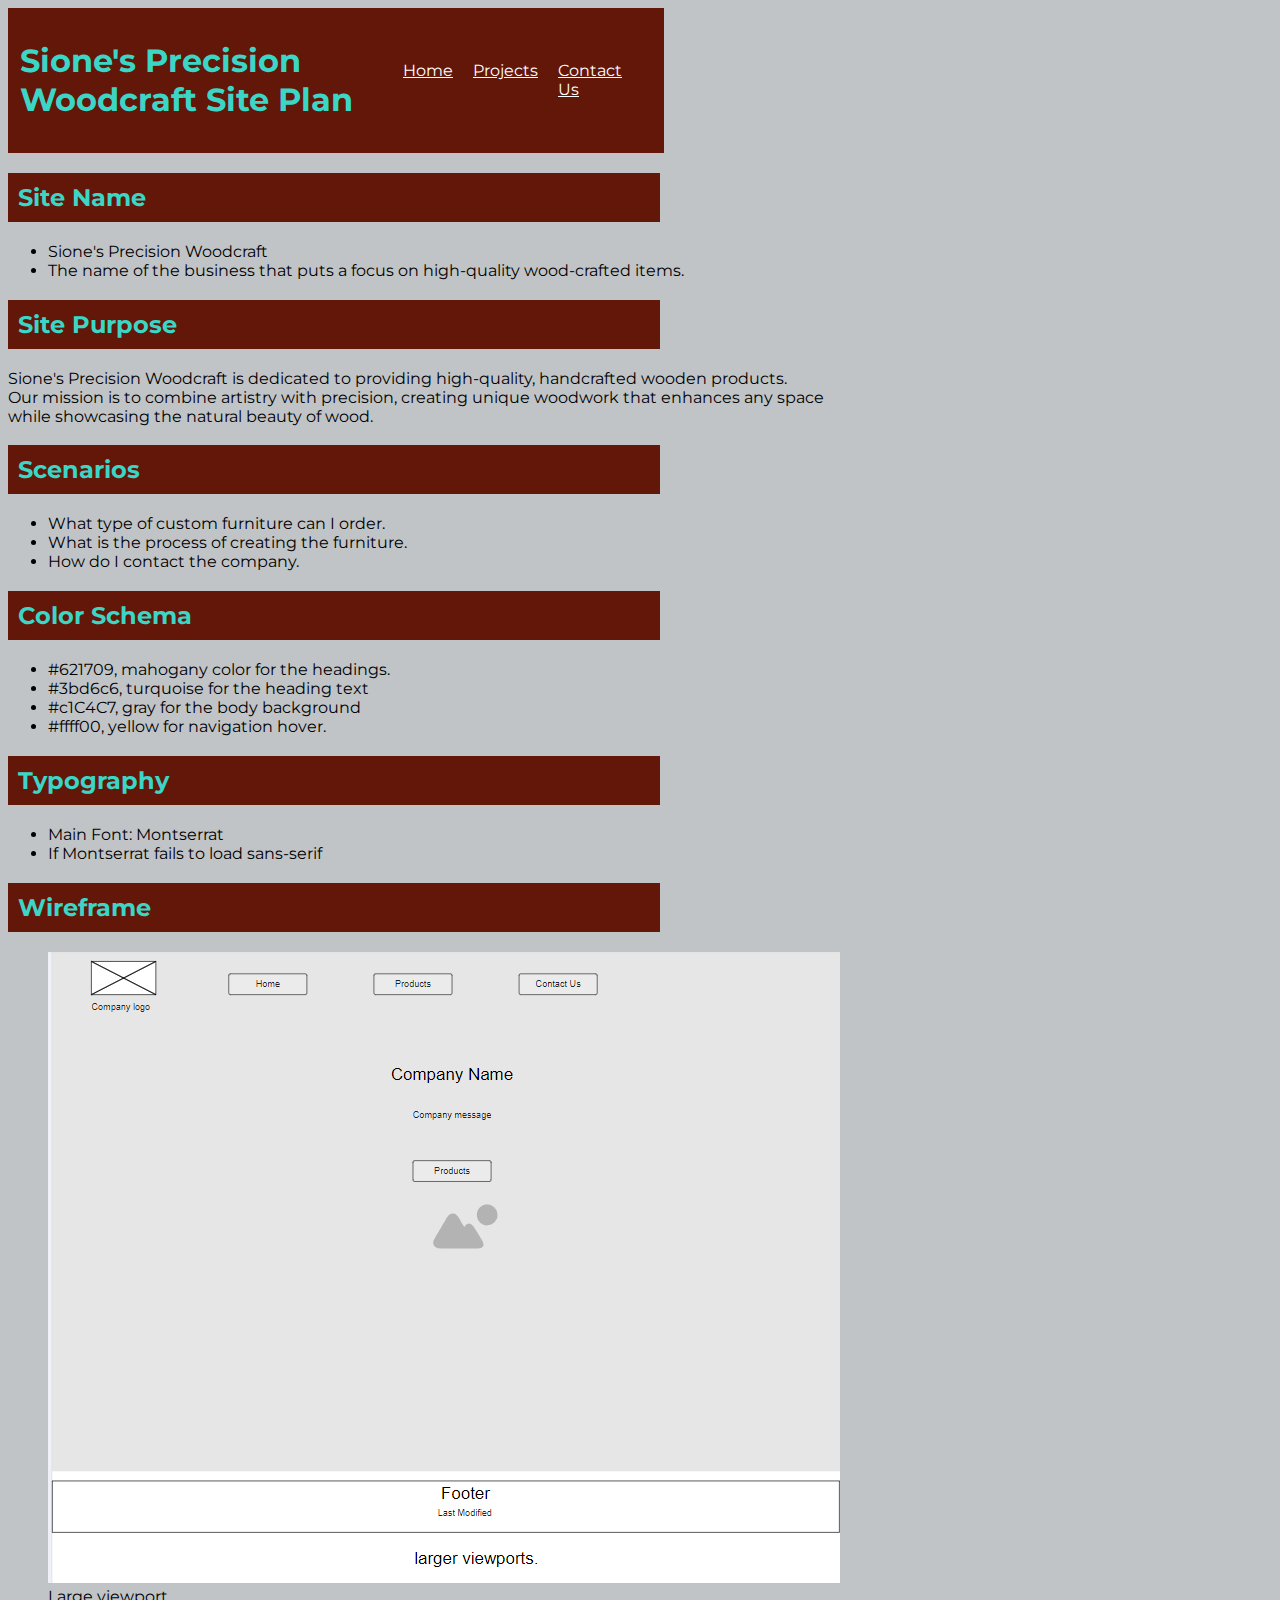
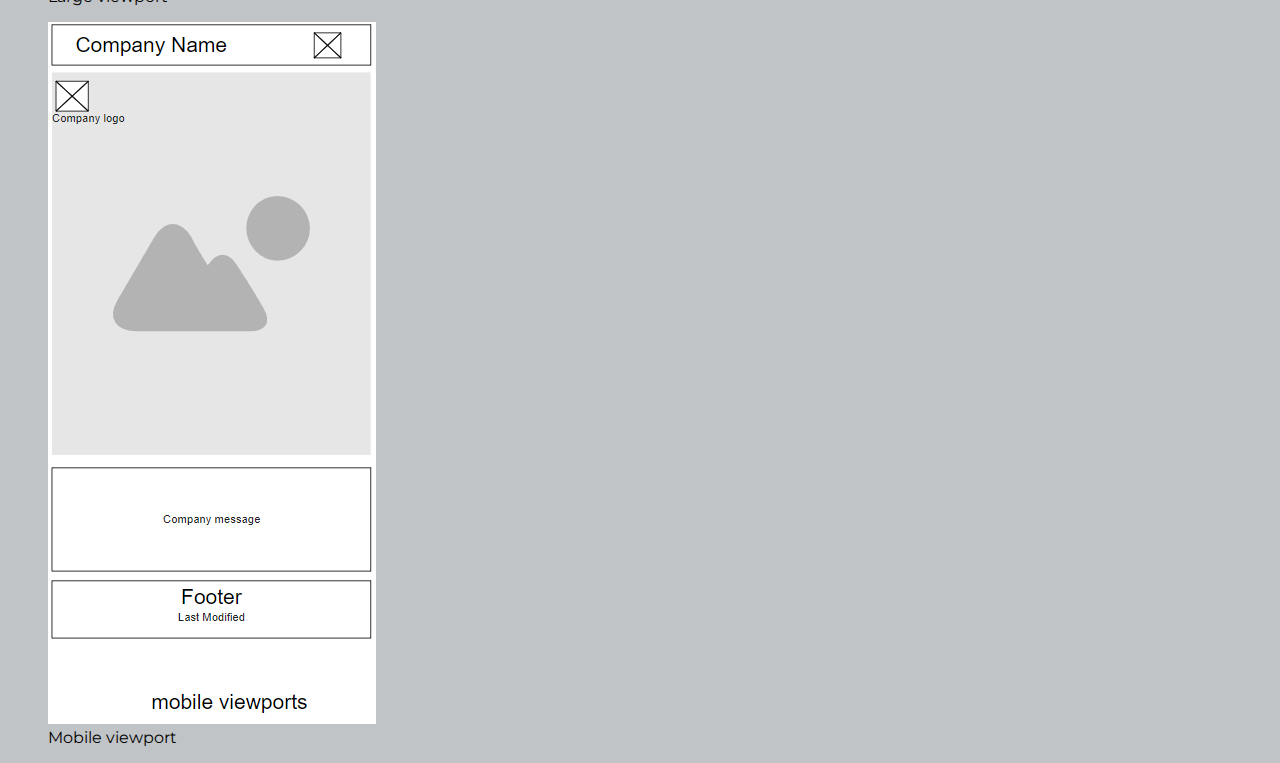
<file: index.html>
<!DOCTYPE html>
<html lang="en">
<head>
    <meta charset="UTF-8">
    <meta name="viewport" content="width=device-width, initial-scale=1.0">
    <title>Sione's Precision Woodcraft</title>
    <meta name="description" content="Sione's Precision Woodcraft is dedicated to providing high-quality, handcrafted wooden products. Our mission is to combine artistry with precision, creating unique woodwork that enhances any space while showcasing the natural beauty of wood.">
    <link rel="preconnect" href="https://fonts.googleapis.com">
    <link rel="preconnect" href="https://fonts.gstatic.com" crossorigin>
    <link href="https://fonts.googleapis.com/css2?family=Montserrat:ital,wght@0,100..900;1,100..900&display=swap" rel="stylesheet">
    <link rel="stylesheet" href="styles/siteplan.css">
</head>
<body>
    <header>
        <h1>Sione's Precision Woodcraft Site Plan</h1>
        <nav class="navigation">
            <a href="#" id="home"> Home </a>
            <a href="#" id="old"> Projects </a>
            <a href="#" id="new"> Contact Us </a>
        </nav>
    </header>
    <main>

        <h2>Site Name</h2>
        <ul>
            <li>Sione's Precision Woodcraft</li>
            <li>The name of the business that puts a focus on high-quality wood-crafted items.</li>
        </ul>

        <h2>Site Purpose</h2>
        <p>Sione's Precision Woodcraft is dedicated to providing high-quality, handcrafted wooden products.<br> 
            Our mission is to combine artistry with precision, creating unique woodwork that enhances any space <br> while showcasing the natural beauty of wood.</p>
        
        <h2>Scenarios</h2>
        <ul>
            <li>What type of custom furniture can I order.</li>
            <li>What is the process of creating the furniture.</li>
            <li>How do I contact the company.</li>
        </ul>

        <h2>Color Schema</h2>
        <ul>
            <li>#621709, mahogany color for the headings.</li>
            <li>#3bd6c6, turquoise for the heading text</li>
            <li>#c1C4C7, gray for the body background</li>
            <li>#ffff00, yellow for navigation hover.</li>
        </ul>

        <h2>Typography</h2>

        <ul>
            <li> Main Font: Montserrat </li>
            <li>If Montserrat fails to load sans-serif</li>
        </ul>

        <h2>Wireframe</h2>
        <figure>
            <img src="images/largeviewports.png" alt="Large viewport">
            <figcaption> Large viewport </figcaption>
        </figure>
        <figure>
            <img src="images/mobileviewports.png" alt="Mobile viewport">
            <figcaption> Mobile viewport </figcaption>
        </figure>
    </main>
</body>
</html>
</file>
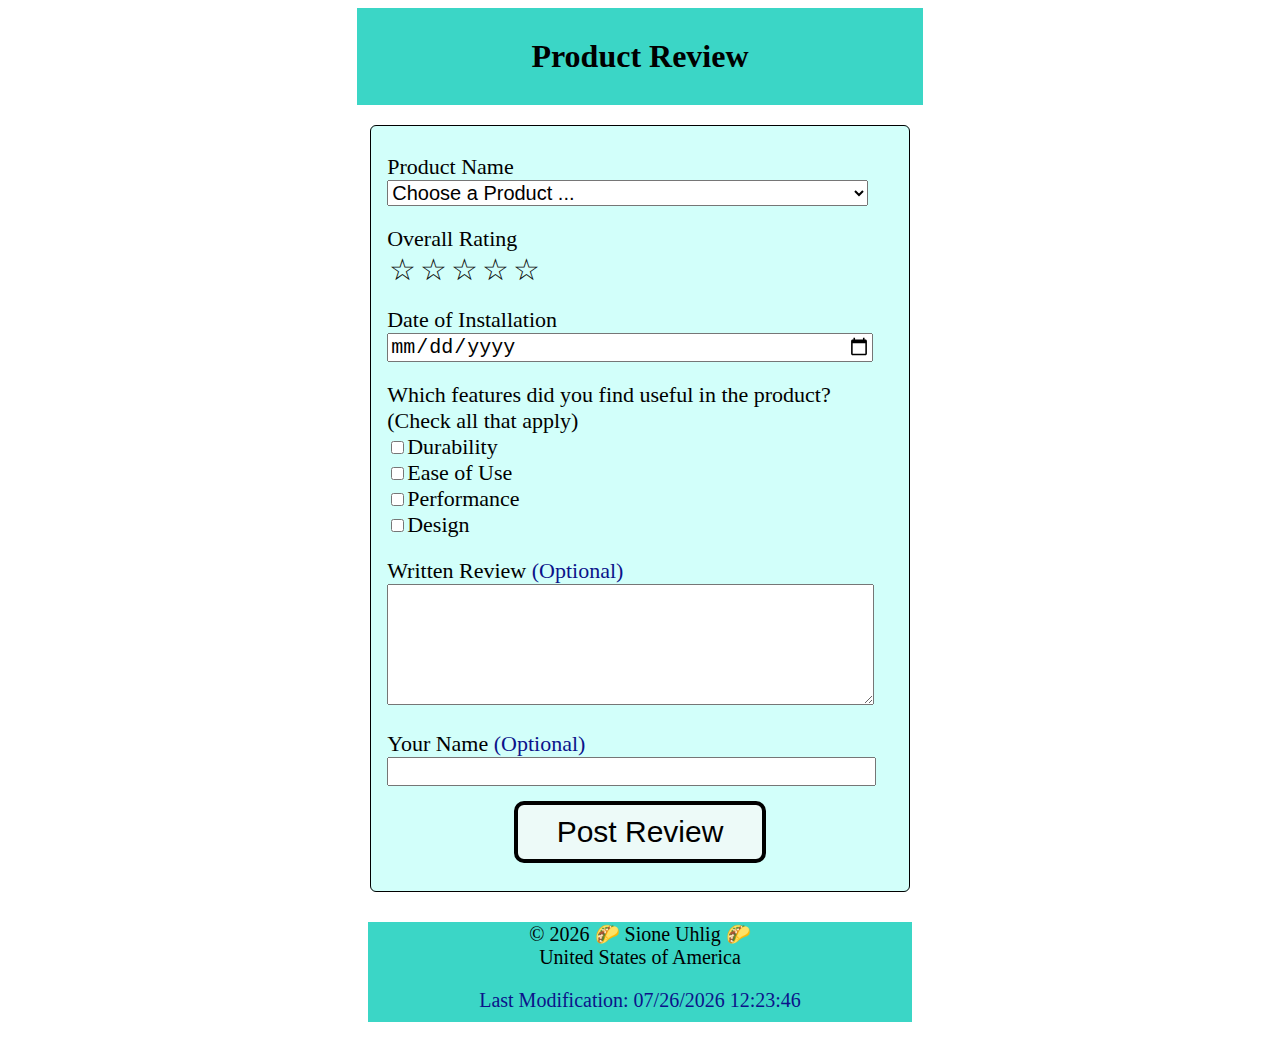
<file: form.html>
<!DOCTYPE html>
<html lang="en">
<head>
    <meta charset="UTF-8">
    <meta name="viewport" content="width=device-width, initial-scale=1.0">
    <title>WDD 131 - Dynamic Web Fundamentals | Product Review Form - Sione Uhlig</title>
    <meta name="author" content="Sione Uhlig">
    <meta name="description" content="WDD 131 - Dynamic Web Fundamentals - Sione Uhlig | W0 Assignment: Product Review Form">
    <link rel="stylesheet" href="styles/form.css">
    <link rel="preconnect" href="https://fonts.googleapis.com">
    <link rel="preconnect" href="https://fonts.gstatic.com" crossorigin>
    <link href="https://fonts.googleapis.com/css2?family=Montserrat:ital,wght@0,100..900;1,100..900&display=swap" rel="stylesheet">
    <script src="scripts/form.js" defer></script>
</head>
<body>

    <main>
        <form method="get" action="review.html" class="wf1"> 
            <h1 id="product-h1">Product Review</h1>
            <fieldset>
                <div class="title">Product Name</div>
                <label for="product">
                    <select id="product" name="product" required>
                        <option value="" disabled selected>Choose a Product ...</option>
                    </select>
                </label>

                <div class="title">Overall Rating</div>
                <div id="star">
                    <input type="radio" id="star5" name="rating" value="5" required>
                    <label for="star5">☆</label>
                    <input type="radio" id="star4" name="rating" value="4" required>
                    <label for="star4">☆</label>
                    <input type="radio" id="star3" name="rating" value="3" required>
                    <label for="star3">☆</label>
                    <input type="radio" id="star2" name="rating" value="2" required>
                    <label for="star2">☆</label>
                    <input type="radio" id="star1" name="rating" value="1" required>
                    <label for="star1">☆</label>
                </div>

                <div class="title">Date of Installation</div>
                <label for="date">
                    <input id="date" type="date" name="InstallationDate" required>
                </label>

                <div class="title">Which features did you find useful in the product? <br> (Check all that apply)</div>
                <label><input class="useful_features" type="checkbox" name="durability" value="Durability">Durability</label><br> 
                <label><input class="useful_features" type="checkbox" name="ease of use" value="Ease of Use">Ease of Use</label><br> 
                <label><input class="useful_features" type="checkbox" name="Performance" value="Performance">Performance</label><br> 
                <label><input class="useful_features" type="checkbox" name="Design" value="Design">Design</label>

                <div class="title">Written Review <label class="optional">(Optional)</label></div>
                <label for="written_review">
                    <textarea id="written_review" name="Product" rows="5"></textarea>
                </label>

                <div class="title">Your Name <label class="optional">(Optional)</label></div>
                <label for="user-name">
                    <input id="user-name" type="text" name="user-name">
                </label><br>

                <input id="submit" type="submit" value="Post Review">
            </fieldset>
        </form>
    </main>

    <footer id="foot-1">
        <p>© <span id="yearjs"></span> 🌮 Sione Uhlig 🌮 <br> United States of America </p>
        <p id="lastModified"> Last Modification: </p>
    </footer>
</body>
</html>
</file>
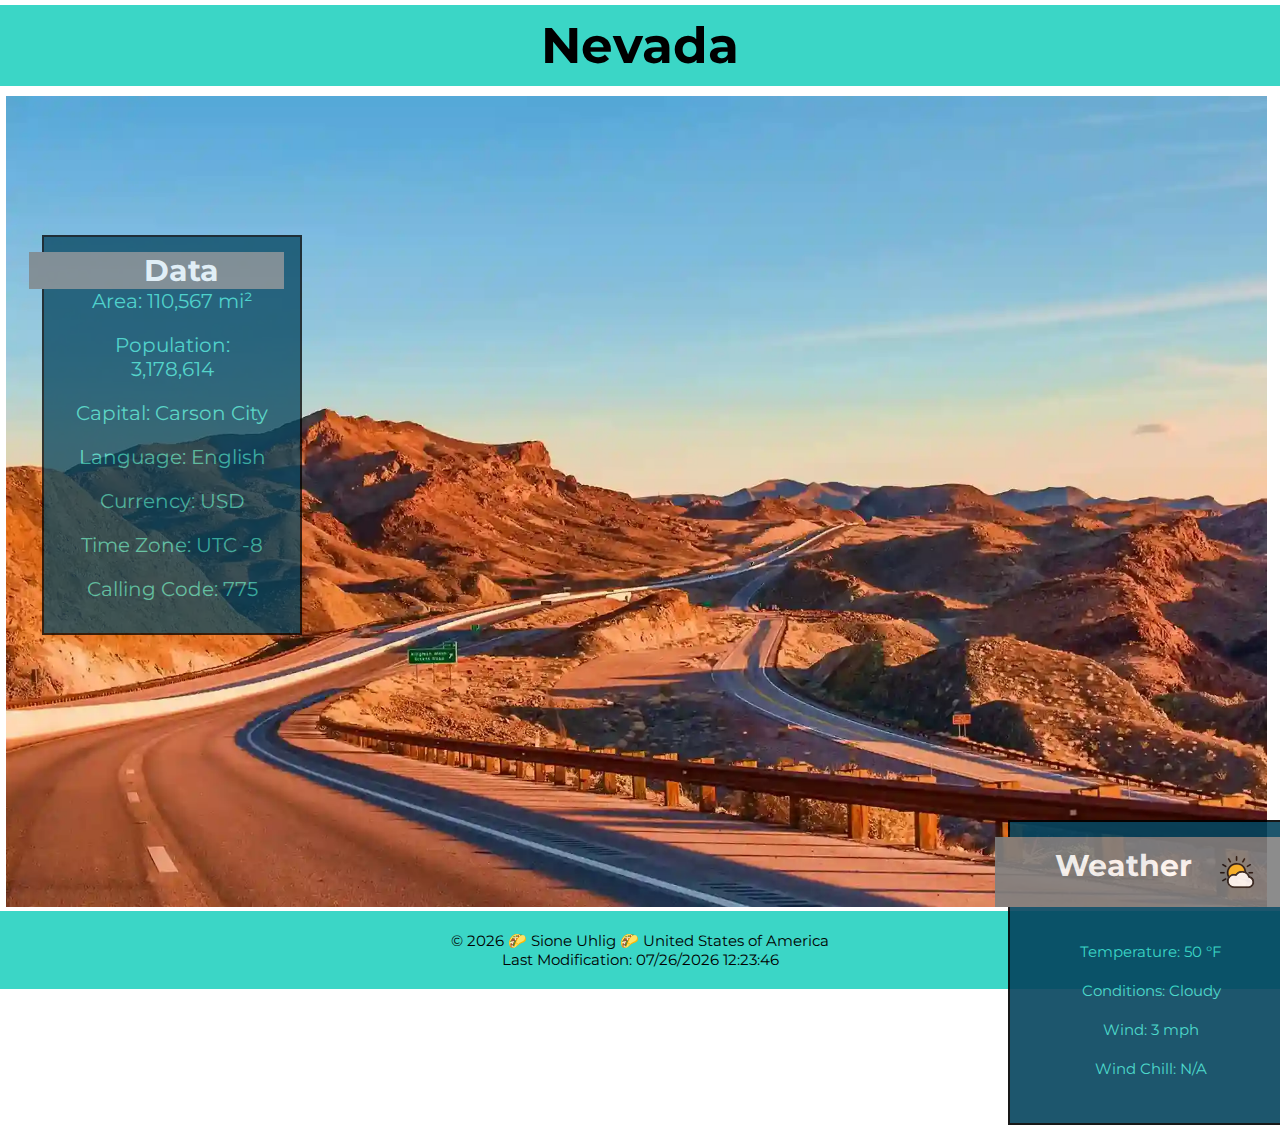
<file: place.html>
<!DOCTYPE html>
<html lang="en">
<head>
    <meta charset="UTF-8">
    <meta name="viewport" content="width=device-width, initial-scale=1.0">
    <title>WDD 131 - Dynamic Web Fundamentals - Sione Uhlig</title>
    <meta name="author" content="Sione Uhlig">
    <meta name="description" content=" WDD 131 - Dynamic Web Fundamentals - Sione Uhlig | W03 Assignment: Country or Place" >
    <link rel="stylesheet" href="styles/place.css">
    <link rel="stylesheet" href="styles/place-larger.css">
    <link rel="preconnect" href="https://fonts.googleapis.com">
    <link rel="preconnect" href="https://fonts.gstatic.com" crossorigin>
    <link href="https://fonts.googleapis.com/css2?family=Montserrat:ital,wght@0,100..900;1,100..900&display=swap" rel="stylesheet">
    <script defer src="scripts/place.js" ></script>
</head>
<body>
    <header>
        <h1> Nevada </h1>
    </header>

    <main>
        <div class="hero-container">
            <div class="hero">
                <picture>
                    <source media="(min-width: 1000px)" srcset="images/Nevada.webp">
                    <img class="lake" src="images/Nevada.webp" alt="Image of Nevada's Mountains ">
                </picture>
            </div>
        </div>
        <section class="data">
            <div>
                <h2>Data</h2>
            </div>
            <p> Area: 110,567 mi²</p>
            <p> Population: 3,178,614 </p>
            <p>Capital: Carson City </p>
            <p>Language: English </p>
            <p>Currency: USD</p>
            <p> Time Zone: UTC -8</p>
            <p>Calling Code: 775</p>
        </section>

        <section class="weather">
            <div>
                <h2>Weather</h2>
                <img class="icon" src="images/sunny_cloudy_icon.svg" alt="sunny with clouds icon">
            </div>
            <p>Temperature: <span id="temperature"></span> °F</p>
            <p>Conditions: <span id="conditions">Cloudy</span></p>
            <p>Wind: <span id="wind-speed"></span> mph</p>
            <p>Wind Chill: <span id="wcf"></span></p>
        </section>
    </main>

    <footer>
        <p>© <span id="yearjs"></span> 🌮 Sione Uhlig 🌮 United States of America </p>
        <p id="lastModified"> Last Modification: 
        </p>
    </footer>

</body>
</html>
</file>
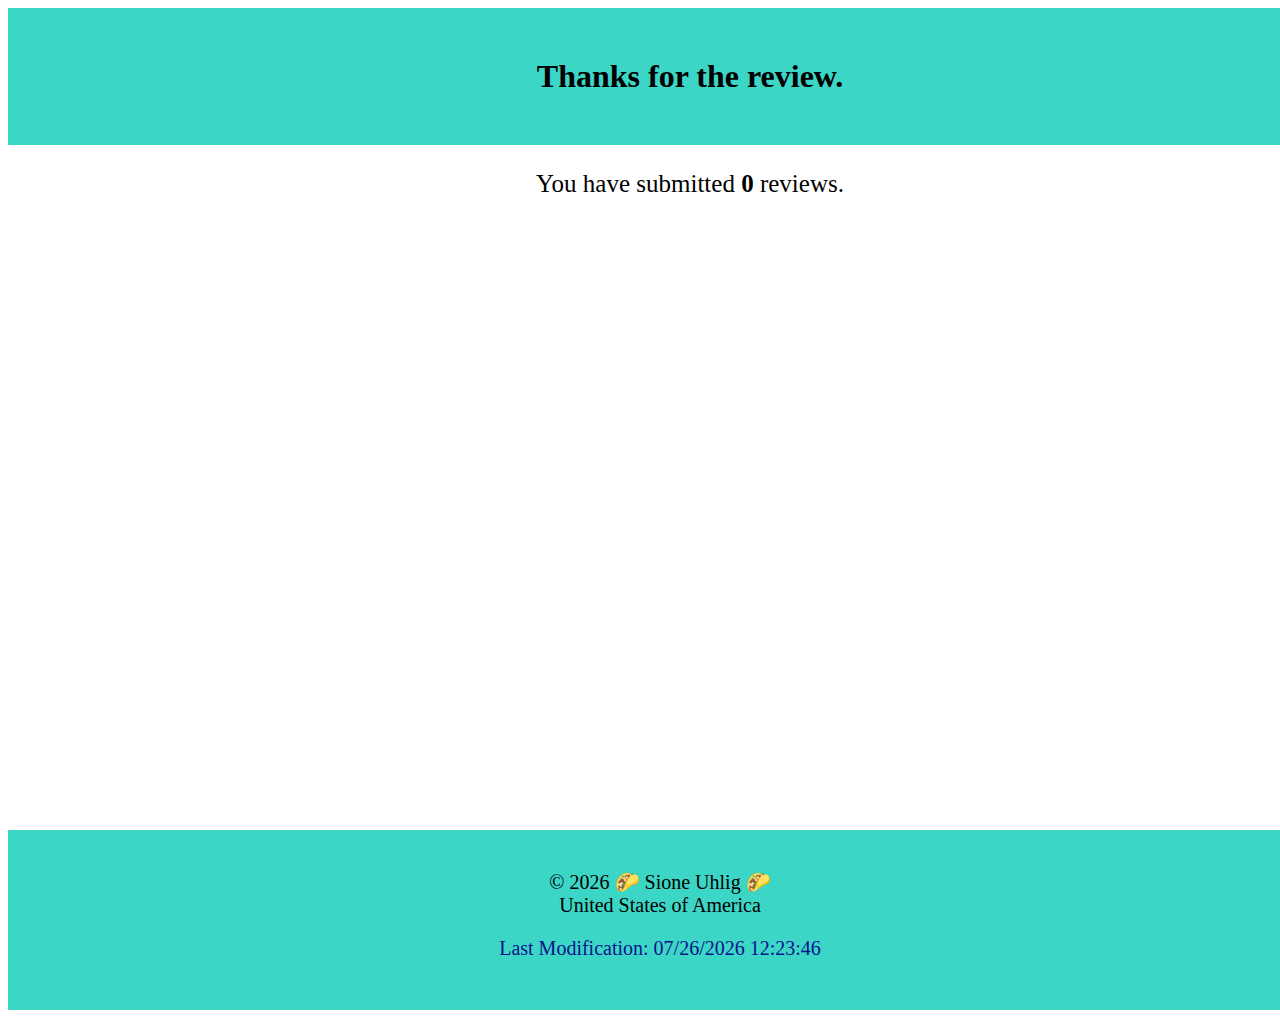
<file: review.html>
<!DOCTYPE html>
<html lang="en">
<head>
    <meta charset="UTF-8">
    <meta name="viewport" content="width=device-width, initial-scale=1.0">
    <title>WDD 131 - Dynamic Web Fundamentals | Product Review Form - Sione Uhlig</title>
    <link rel="stylesheet" href="styles/form.css">
    <link rel="preconnect" href="https://fonts.googleapis.com">
    <link rel="preconnect" href="https://fonts.gstatic.com" crossorigin>
    <link href="https://fonts.googleapis.com/css2?family=Montserrat:ital,wght@0,100..900;1,100..900&display=swap" rel="stylesheet">
    <title>Thanks for the review. </title>
    <script src="scripts/getdates.js" defer></script>
</head>
<body>
    <main>
        <h1 id="submited-h1">Thanks for the review.</h1>

        <div id="number-submitted">
            <p>You have submitted <strong id="reviewCountDisplay">0</strong> reviews. </p>
        </div>
            <script>
                window.onload = function() {
                    const reviewCount = localStorage.getItem('reviewCount') || 0;
                    document.getElementById('reviewCountDisplay').textContent = reviewCount;
                };
            </script>

        <footer id="footer-2">
            <p>© <span id="yearjs"></span> 🌮 Sione Uhlig 🌮 <br> United States of America </p>
            <p id="lastModified"> Last Modification: 
            </p>
        </footer>
    </main>
    
</body>
</html>
</file>
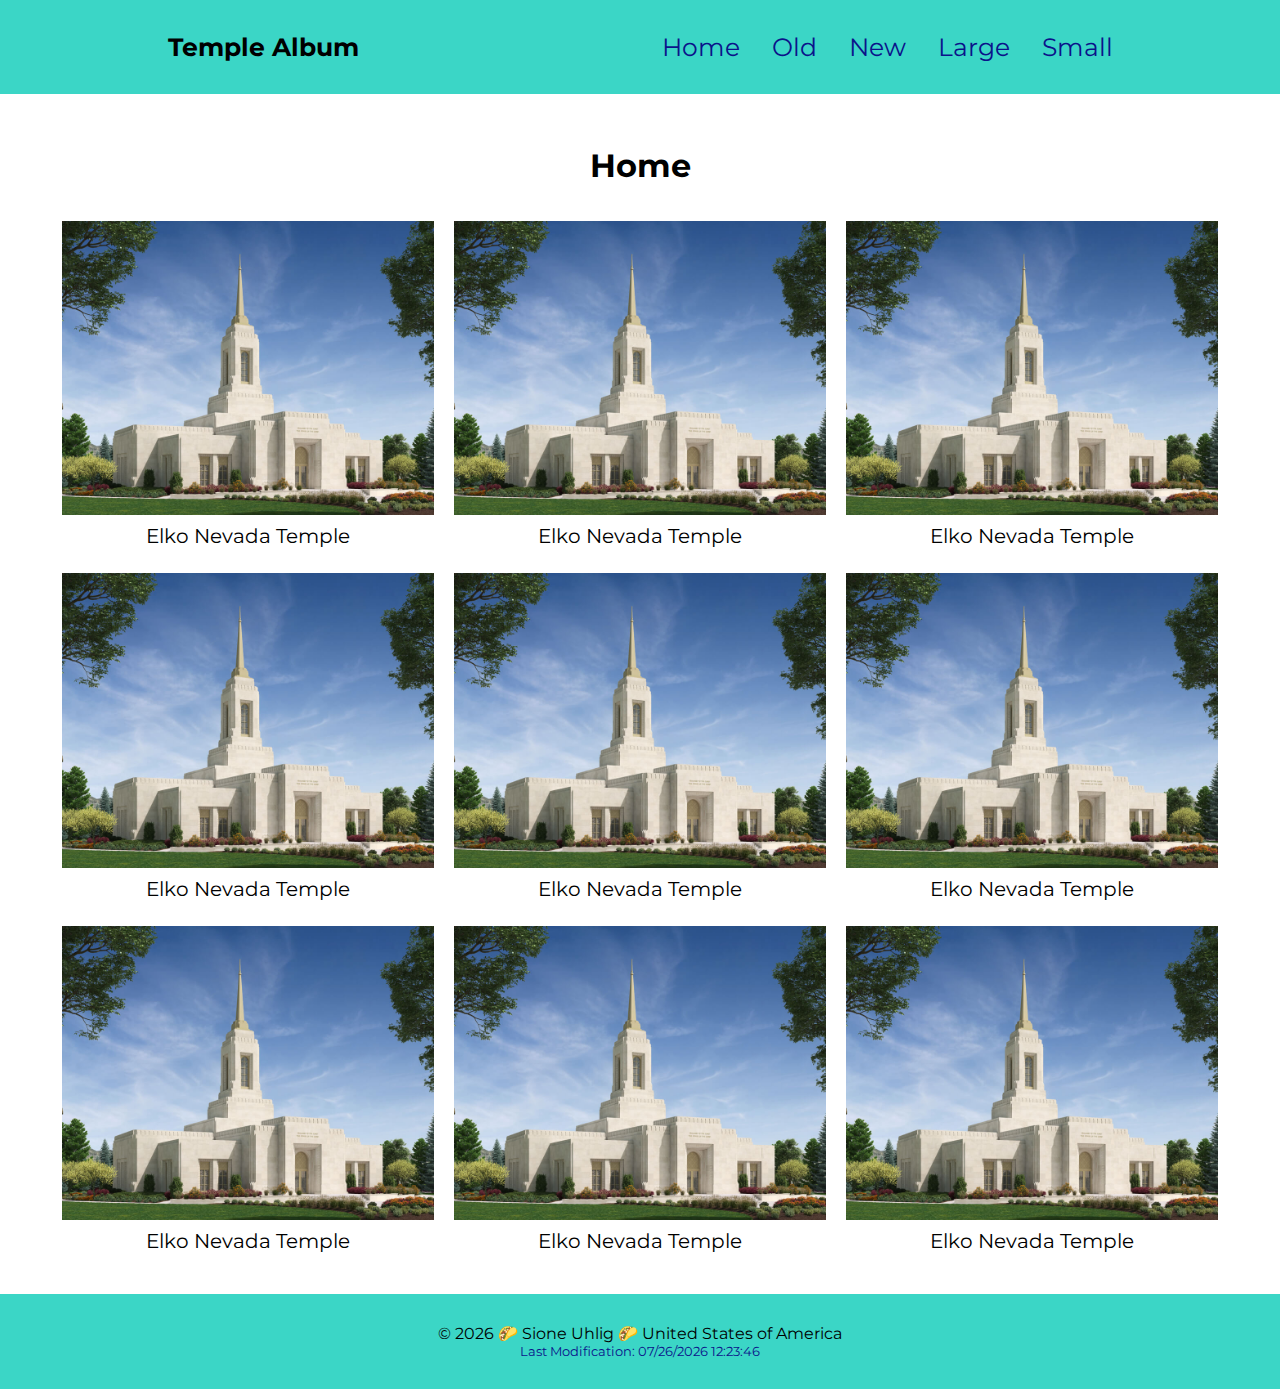
<file: temples.html>
<!DOCTYPE html>
<html lang="en">
<head>
    <meta charset="UTF-8">
    <meta name="viewport" content="width=device-width, initial-scale=1.0">
    <title>WDD 131 - Dynamic Web Fundamentals | Picture Album - Sione Uhlig</title>
    <meta name="author" content="Sione Uhlig">
    <meta name="description" content=" WDD 131 - Dynamic Web Fundamentals - Sione Uhlig | W02 Assignment: Picture Album" >
    <link rel="stylesheet" href="styles/temples.css">
    <link rel="stylesheet" href="styles/temples-large.css">
    <link rel="preconnect" href="https://fonts.googleapis.com">
    <link rel="preconnect" href="https://fonts.gstatic.com" crossorigin>
    <link href="https://fonts.googleapis.com/css2?family=Montserrat:ital,wght@0,100..900;1,100..900&display=swap" rel="stylesheet">
    <script src="scripts/temples.js" defer></script>
</head>
<body>
    <header>
        <h1>Temple Album</h1>
        <button type="button" id="menu" aria-label="menu"></button>
        <nav class="navigation">
            <a href=""> Home </a>
            <a href=""> Old </a>
            <a href=""> New </a>
            <a href=""> Large </a>
            <a href=""> Small </a>
        </nav>

    </header>
    <main>
        <h2> Home </h2>
        <div class="container">
            <figure>
                <img src="images/elko-nevada-temple.jpg" alt="Elko Nevada Temple">
                <figcaption> Elko Nevada Temple </figcaption>
            </figure>
            <figure>
                <img src="images/elko-nevada-temple.jpg" alt="Elko Nevada Temple">
                <figcaption> Elko Nevada Temple </figcaption>
            </figure>
            <figure>
                <img src="images/elko-nevada-temple.jpg" alt="Elko Nevada Temple">
                <figcaption> Elko Nevada Temple </figcaption>
            </figure>
            <figure>
                <img src="images/elko-nevada-temple.jpg" alt="Elko Nevada Temple">
                <figcaption> Elko Nevada Temple </figcaption>
            </figure>
            <figure>
                <img src="images/elko-nevada-temple.jpg" alt="Elko Nevada Temple">
                <figcaption> Elko Nevada Temple </figcaption>
            </figure>
            <figure>
                <img src="images/elko-nevada-temple.jpg" alt="Elko Nevada Temple">
                <figcaption> Elko Nevada Temple </figcaption>
            </figure>
            <figure>
                <img src="images/elko-nevada-temple.jpg" alt="Elko Nevada Temple">
                <figcaption> Elko Nevada Temple </figcaption>
            </figure>
            <figure>
                <img src="images/elko-nevada-temple.jpg" alt="Elko Nevada Temple">
                <figcaption> Elko Nevada Temple </figcaption>
            </figure>
            <figure>
                <img src="images/elko-nevada-temple.jpg" alt="Elko Nevada Temple">
                <figcaption> Elko Nevada Temple </figcaption>
            </figure>
        </div>

    </main>

    <footer>
        <p>© <span id="yearjs"></span> 🌮 Sione Uhlig 🌮 United States of America </p>
        <p id="lastModified"> Last Modification: 
        </p>
    </footer>
    
</body>
</html>
</file>
<file: styles/siteplan.css>
header {
    background-color: #621709;
    color: #3bd6c6;
    max-width: 50%;
    padding: 12PX;
    display: flex;
    align-items: center;
    justify-content: space-between;
    
}

.navigation {
    display: flex;
    justify-content: center;
    flex-direction: row;
    padding-right: 20px;
}

.navigation a {
    padding: 10px;
    color: white;
}

.navigation a:hover {
    color: #ffff00;
}
main h2 {
    background-color: #621709;
    color: #3bd6c6;
    max-width: 50%;
    padding: 10PX;
}
body {
    background-color:#c1C4C7;
    font-family: "Montserrat", sans-serif;
    font-weight: normal;
    font-style: normal;
    width: auto;
    
}
</file>
<file: styles/form.css>
main {
    align-content: center;
    margin: 0 auto
}
.wf1 fieldset {
    background-color: #d2fffa;
    margin: 2rem;
    border: 1px solid black;
    border-radius: 6px;
    width: 40%;
    font-size: 22px;
    margin: 0 auto;
    margin-bottom: 10px;
}

.title  {
    padding-top: 20px;
}

#product-h1 {
    background-color: #3bd6c6;
    padding: 30px;
    width: 40%;
    text-align: center;
    margin: 0 auto;
    margin-bottom: 20px;
}

#star {
    display: flex;
    flex-direction: row-reverse;
    justify-content: flex-end;
}

#star input[type="radio"] {
    display: none;
}

#star label {
    font-size: 30px;
    color: #080808;
    cursor: pointer;
    padding: 0 2px;
}

#star label:hover,
#star label:hover ~ label,
#star input[type="radio"]:checked ~ label {
    color: #ffd700;
}

#product {
    font-size: 20px;
    width: 95%;
}



#submit {
    background-color: #edfaf8;
    display: block;
    margin: 15px auto;
    padding: 10px;
    font-size: 30px;
    width: 50%;
    border: 4px solid black;
    border-radius: 10px;
}

#submit:hover {
    background-color: #3bd6c6;
}

#date {
    font-size: 20px;
    width: 95%;
}

.optional {
    color: #0B138A;
}
#written_review {
    font-size: 20px;
    width: 95%;
}

#user-name {
    font-size: 20px;
    width: 95%;
}

#foot-1{
    background-color: #3bd6c6;
    text-align: center;
    width: 43%;
    margin: 0 auto;
    font-size: 20px;
  }
#lastModified {
    color: #0B138A;
    font-size: 20px;
    padding-bottom: 10px;
  }
 #submited-h1 {
    background-color: #3bd6c6;
    padding: 50px;
    width: 100%;
    text-align: center;
    margin: 0 auto;
    margin-bottom: 20px;
  }

#number-submitted {
    margin: 0 auto;
    text-align: center;
    height: 660px;
    padding-left: 100px;
    font-size: 25px;
  }

 #footer-2 {
    background-color: #3bd6c6;
    font-size: 20px;
    padding: 20px;
    width: 100%;
    text-align: center;
    margin: 0 auto;
  }

  @media screen and (max-width: 899px) {
    * {
        font-size: 15px;
    }

    #submit {
        font-size: 12px;
    }


    #product {
        font-size: 12px;
    }
    
    #date {
        font-size: 12px;
    }

    #number-submitted {
        margin: 0 auto;
        text-align: center;
        height: 500px;
      }

 
}
</file>
<file: styles/place.css>
:root {
    --heading-color: #3bd6c6;
    --table-color: #05445E;

}

body {
    margin: 0;
    padding: 0;
    font-family: "Montserrat", sans-serif;
    font-weight: normal;
    font-style: normal;
    width: auto;
}

h1 {
    background-color: var(--heading-color);
    text-align: center;
    margin: 5px;
    padding: 10px;
    font-size: 50px;
    width: auto;
}

.hero img {
    max-width: 98.5%;
    height: auto;
    margin: 5px;
    margin-left: 6px;
    margin-bottom: 0px;
}

.data, .weather{
    width: 96.5%;
    text-align: center;
    background-color: var(--table-color);
    color: var(--heading-color);
    border: 2px solid black;
    margin: 10px;
    margin-right: 5px;
    font-size: 15px;
}

.data div {
    font-size: 20px;
}

.weather div {
    display: flex;
    justify-content: center;
    padding: 10px;
    font-size: 20px;
}


.icon {
    max-width: 70px;
    justify-content: right;
}


footer {
    text-align: center;
    background-color: var(--heading-color);
    font-size: 15px;
    padding: 20px;
}
</file>
<file: styles/place-larger.css>
@media (min-width: 1000px) {

    :root {
        --heading-color: #3bd6c6;
        --table-color: #05445E;
    }

    * {
        margin: 0;
        padding: 0;
    }


    header {
        width: 100%;
        text-align: center;
        font-size: 35px;
        background-color: var(--heading-color);
    }

    h1 {
        padding: 10px;
    }
    .hero-container {
        position: relative;
        width: 100%;
        margin: 0 auto;
    }
    .hero {
        width: 100%;
        height: 100%
    }

    .hero img {
        width: 100%;
        height: auto;
        object-fit: cover;
    }

    .data {
        position: absolute;
        width: 15%;
        padding: 2.5%;
        margin-top: 10px;
        top: 225px;
        left: 2.5%;
        background-color: var(--table-color);
        color: var(--heading-color);
        opacity: 75%;
        font-size: 20px;
    }
    .data p {
        margin-top: 20px;
    }

    .data div {
        position: absolute;
        background-color: gray;
        width: 80%;
        top: 15px;
        left: -15px;
        padding-left: 50px;
        color: white;
    }


    .weather {
        display: flex;
        flex-direction: column;
        justify-content: space-between;
        position: absolute;
        width: 15%;
        padding: 45px;
        padding-top: 100px;
        top: 90%;
        left: 78%;
        background-color: var(--table-color);
        color: var(--heading-color);
        opacity: 90%;
        font-size: 15px;
    }

    .weather div {
        display: flex;
        position: absolute;
        background-color: gray;
        width: 80%;
        top: 15px;
        left: -15px;
        padding-left: 50px;
        color: white;
    }

    .weather-header h2::after {
        margin-right: 10px; 
    }

    .icon {
        width: 50px;  
        height: auto;
        margin-left: 20px; 
    }

    .weather p {
        margin-top: 20px;
    }





    
}
</file>
<file: styles/temples.css>
* {
    margin: 0 auto;
    padding: 0;
}

body {
    margin: 0;
    padding: 0;
    font-family: "Montserrat", sans-serif;
    font-weight: normal;
    font-style: normal;
}

header {
    background-color: #3bd6c6;
    padding: 1rem;
}


h1 {
    text-align: left;
    padding: 1rem;
    font-size: 25px;
}

.navigation {
    display: flex;
    flex-direction: column;
}

.navigation a {
    display: none;
    padding: 1rem;
    text-align: center;
    text-decoration: none;
    color: #0B138A;
}


h2 {
    text-align: center;
    font-size: 2rem;
    margin: 1rem 0;
}


#menu::before {
    content:'≡';
    font-size: 30px;
    padding: 1rem;
}

#menu.open::before {
    content: "❌";
    font-size: 30px;
}

#menu {
    background: none;
    border: none;
    font-size: 18px;
    color: #0B138A;
    position: absolute;
    top: 1rem;
    right: 2rem;
}
.open a {
    display: block;
    margin: 0;
    
}

main {
    display: grid;
    margin: 1rem auto;
    padding: 20px;
    text-align: center;
    grid-template-columns: 1fr;
    gap: 20px;

}

img {
    width: 100%; 
    height: auto;
}

figcaption {
    padding: 5px;
    font-size: 20px;
}


footer{
    background-color: #3bd6c6;
    padding: 30px;
    text-align: center;
  }
  #lastModified {
    color: #0B138A;
    font-size: 13px;
  }
</file>
<file: styles/temples-large.css>
@media (min-width: 705px) {
    header  {
        display: flex;
        align-items: center;
        justify-content: space-between;
    }
    
    #menu {
        display: none;
    }

    .navigation  {
        display: flex;
        flex-direction: row;
       align-items: center;
       font-size: 25px;
    }

    .navigation  a {
        display: block;
    }

    .navigation a:hover {
        color: yellow;
    }

    main {
        display: flex;
        flex-wrap: wrap;
        justify-content: center;
        gap: 20px;
    }

    h2 {
        grid-column: span 3;
        text-align: center;
    }
  
    .container {
        display: flex;
        flex-wrap: wrap;
        justify-content: center;
        gap: 20px;
    }

    figure {
        width: 30%;
        margin: 0;
        text-align: center;
    }
    

    img {
        width: 100%;
        height: auto;
        max-width: none;
    }



}
</file>
